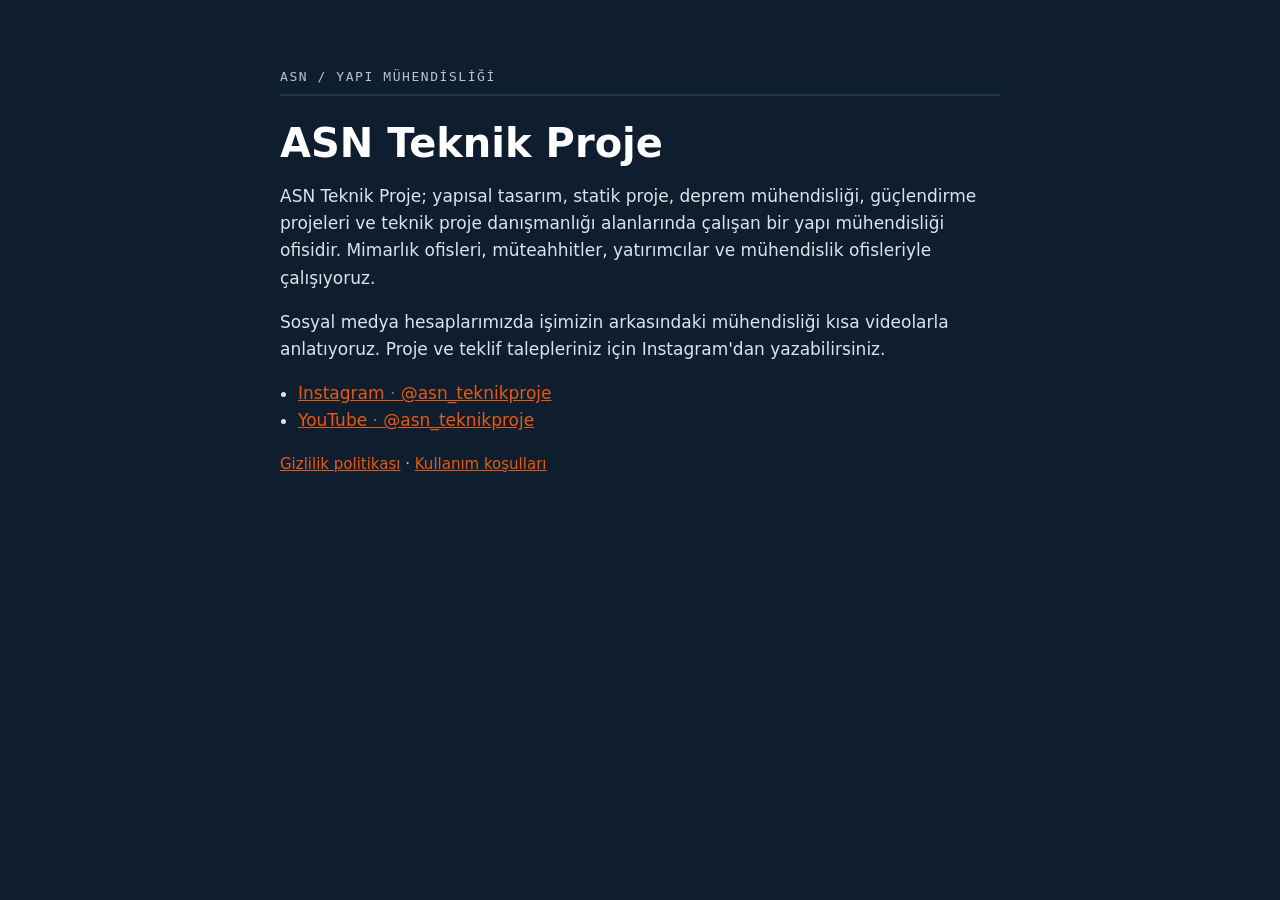
<file: index.html>
<!doctype html>
<html lang="tr">
<head>
<meta charset="utf-8">
<meta name="viewport" content="width=device-width, initial-scale=1">
<title>ASN Teknik Proje</title>
<meta name="description" content="ASN Teknik Proje — yapısal tasarım, statik proje, deprem mühendisliği, güçlendirme ve teknik proje danışmanlığı.">
<link rel="stylesheet" href="stil.css">
</head>
<body>
<main>
  <p class="ust">ASN / YAPI MÜHENDİSLİĞİ</p>
  <h1>ASN Teknik Proje</h1>
  <p>ASN Teknik Proje; yapısal tasarım, statik proje, deprem mühendisliği, güçlendirme projeleri ve teknik proje
  danışmanlığı alanlarında çalışan bir yapı mühendisliği ofisidir. Mimarlık ofisleri, müteahhitler, yatırımcılar ve
  mühendislik ofisleriyle çalışıyoruz.</p>
  <p>Sosyal medya hesaplarımızda işimizin arkasındaki mühendisliği kısa videolarla anlatıyoruz. Proje ve teklif
  talepleriniz için Instagram'dan yazabilirsiniz.</p>
  <ul class="baglantilar">
    <li><a href="https://www.instagram.com/asn_teknikproje/">Instagram · @asn_teknikproje</a></li>
    <li><a href="https://www.youtube.com/@asn_teknikproje">YouTube · @asn_teknikproje</a></li>
  </ul>
  <p class="alt"><a href="gizlilik.html">Gizlilik politikası</a> · <a href="kosullar.html">Kullanım koşulları</a></p>
</main>
</body>
</html>
</file>
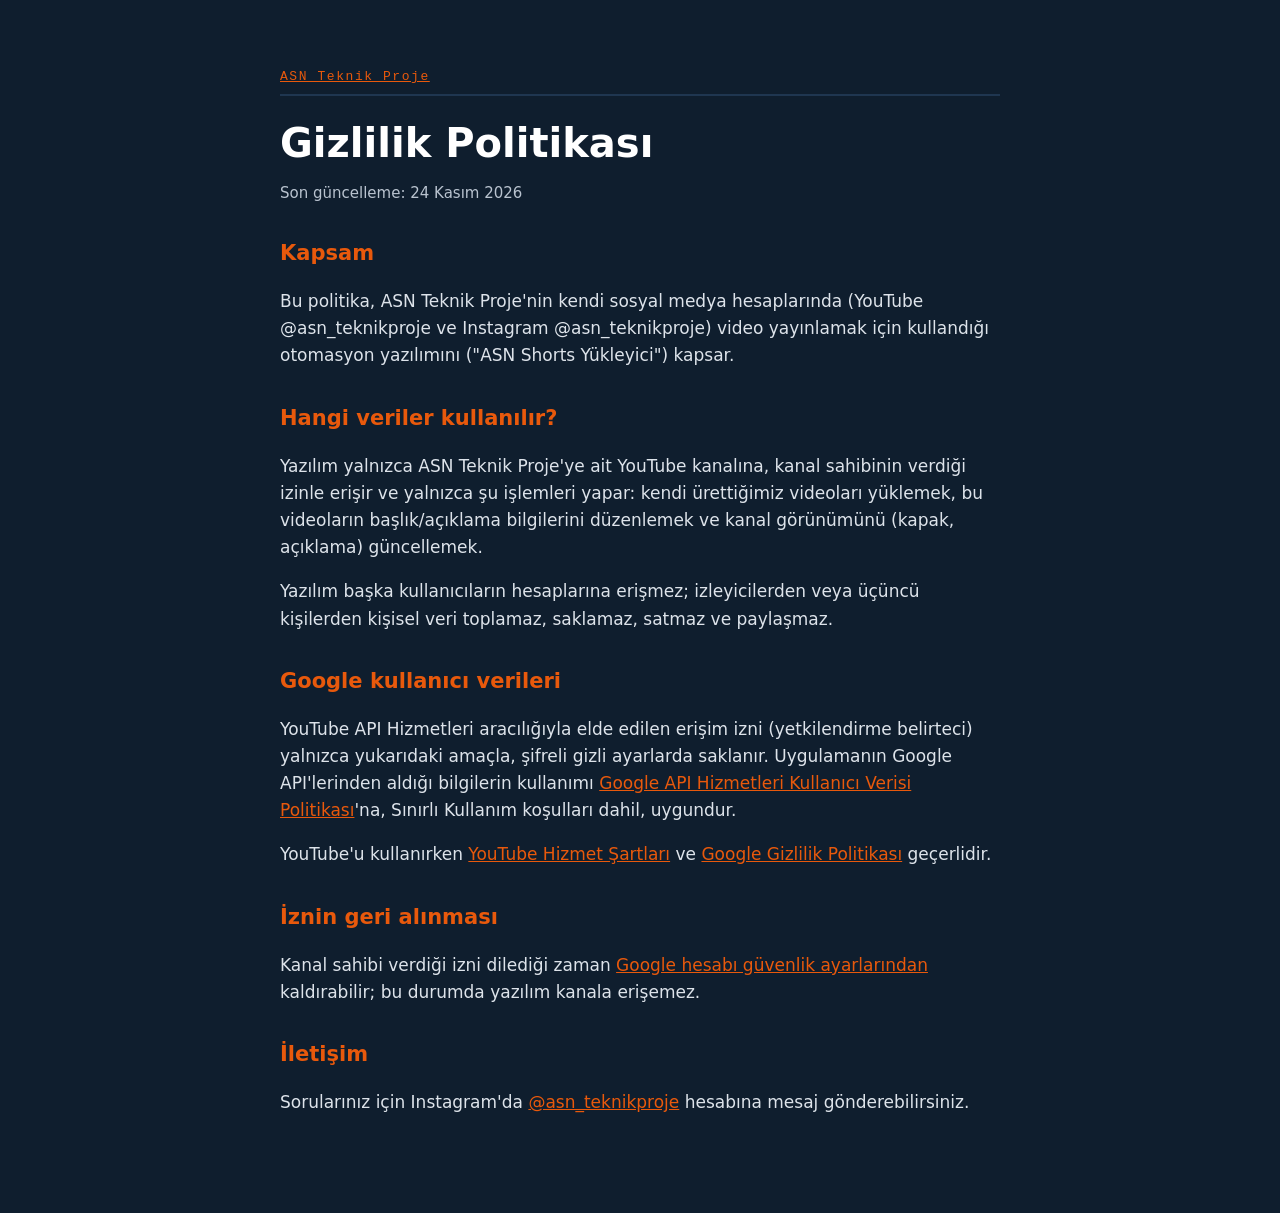
<file: gizlilik.html>
<!doctype html>
<html lang="tr">
<head>
<meta charset="utf-8">
<meta name="viewport" content="width=device-width, initial-scale=1">
<title>Gizlilik Politikası · ASN Teknik Proje</title>
<link rel="stylesheet" href="stil.css">
</head>
<body>
<main>
  <p class="ust"><a href="./">ASN Teknik Proje</a></p>
  <h1>Gizlilik Politikası</h1>
  <p class="tarih">Son güncelleme: 24 Kasım 2026</p>

  <h2>Kapsam</h2>
  <p>Bu politika, ASN Teknik Proje'nin kendi sosyal medya hesaplarında (YouTube @asn_teknikproje ve Instagram
  @asn_teknikproje) video yayınlamak için kullandığı otomasyon yazılımını ("ASN Shorts Yükleyici") kapsar.</p>

  <h2>Hangi veriler kullanılır?</h2>
  <p>Yazılım yalnızca ASN Teknik Proje'ye ait YouTube kanalına, kanal sahibinin verdiği izinle erişir ve yalnızca
  şu işlemleri yapar: kendi ürettiğimiz videoları yüklemek, bu videoların başlık/açıklama bilgilerini düzenlemek ve
  kanal görünümünü (kapak, açıklama) güncellemek.</p>
  <p>Yazılım başka kullanıcıların hesaplarına erişmez; izleyicilerden veya üçüncü kişilerden kişisel veri toplamaz,
  saklamaz, satmaz ve paylaşmaz.</p>

  <h2>Google kullanıcı verileri</h2>
  <p>YouTube API Hizmetleri aracılığıyla elde edilen erişim izni (yetkilendirme belirteci) yalnızca yukarıdaki
  amaçla, şifreli gizli ayarlarda saklanır. Uygulamanın Google API'lerinden aldığı bilgilerin kullanımı
  <a href="https://developers.google.com/terms/api-services-user-data-policy">Google API Hizmetleri Kullanıcı Verisi Politikası</a>'na,
  Sınırlı Kullanım koşulları dahil, uygundur.</p>
  <p>YouTube'u kullanırken <a href="https://www.youtube.com/t/terms">YouTube Hizmet Şartları</a> ve
  <a href="https://policies.google.com/privacy">Google Gizlilik Politikası</a> geçerlidir.</p>

  <h2>İznin geri alınması</h2>
  <p>Kanal sahibi verdiği izni dilediği zaman
  <a href="https://myaccount.google.com/permissions">Google hesabı güvenlik ayarlarından</a> kaldırabilir; bu durumda
  yazılım kanala erişemez.</p>

  <h2>İletişim</h2>
  <p>Sorularınız için Instagram'da <a href="https://www.instagram.com/asn_teknikproje/">@asn_teknikproje</a>
  hesabına mesaj gönderebilirsiniz.</p>
</main>
</body>
</html>
</file>
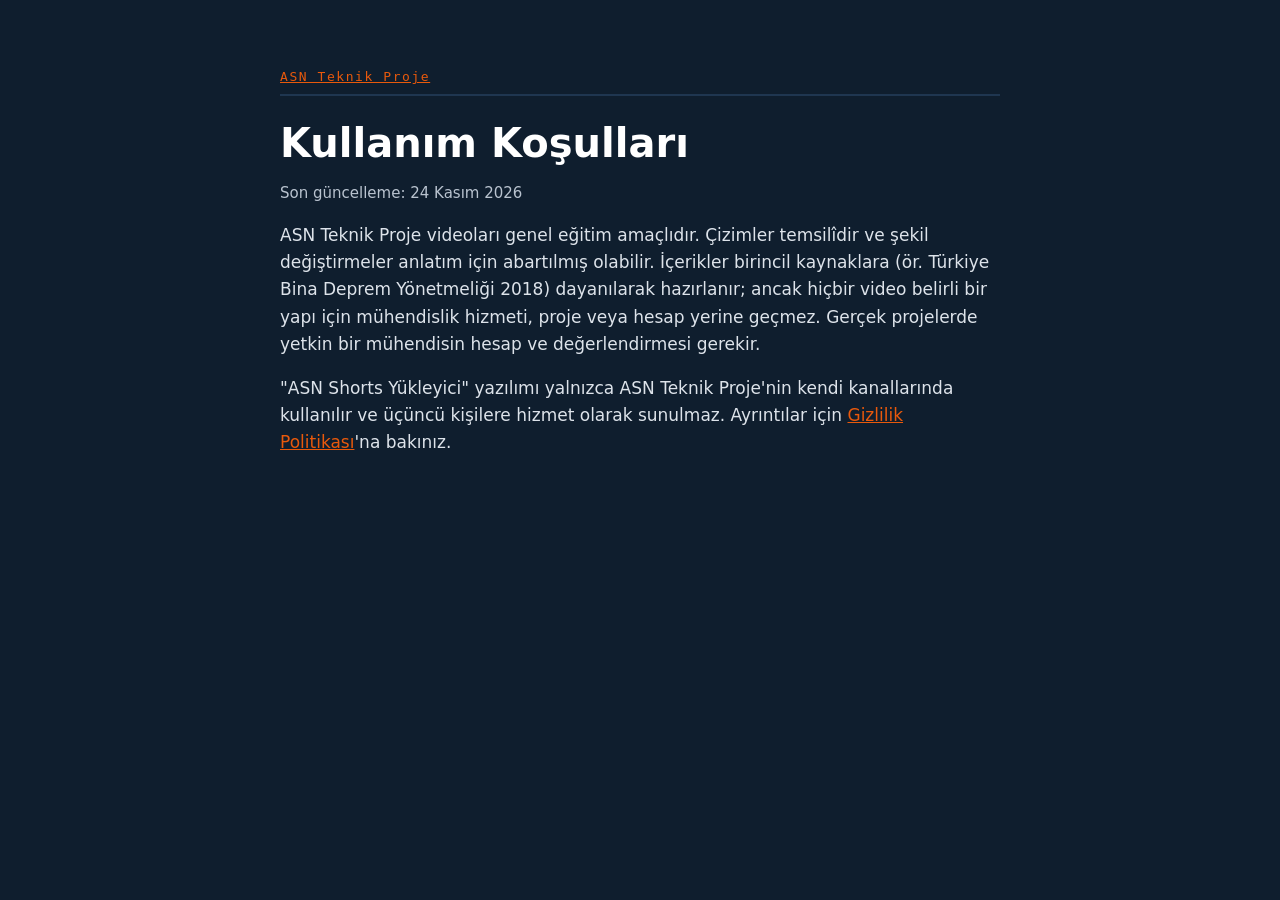
<file: kosullar.html>
<!doctype html>
<html lang="tr">
<head>
<meta charset="utf-8">
<meta name="viewport" content="width=device-width, initial-scale=1">
<title>Kullanım Koşulları · ASN Teknik Proje</title>
<link rel="stylesheet" href="stil.css">
</head>
<body>
<main>
  <p class="ust"><a href="./">ASN Teknik Proje</a></p>
  <h1>Kullanım Koşulları</h1>
  <p class="tarih">Son güncelleme: 24 Kasım 2026</p>
  <p>ASN Teknik Proje videoları genel eğitim amaçlıdır. Çizimler temsilîdir ve şekil değiştirmeler anlatım için
  abartılmış olabilir. İçerikler birincil kaynaklara (ör. Türkiye Bina Deprem Yönetmeliği 2018) dayanılarak
  hazırlanır; ancak hiçbir video belirli bir yapı için mühendislik hizmeti, proje veya hesap yerine geçmez.
  Gerçek projelerde yetkin bir mühendisin hesap ve değerlendirmesi gerekir.</p>
  <p>"ASN Shorts Yükleyici" yazılımı yalnızca ASN Teknik Proje'nin kendi kanallarında kullanılır ve üçüncü kişilere
  hizmet olarak sunulmaz. Ayrıntılar için <a href="gizlilik.html">Gizlilik Politikası</a>'na bakınız.</p>
</main>
</body>
</html>
</file>
<file: stil.css>
:root { color-scheme: dark; }
body { margin: 0; background: #0F1E2E; color: #FFFFFF; font: 17px/1.6 system-ui, -apple-system, "Segoe UI", Roboto, sans-serif; }
main { max-width: 720px; margin: 0 auto; padding: 56px 16px 80px; }
.ust { font: 13px ui-monospace, Consolas, monospace; letter-spacing: .12em; color: #B9C3CF; border-bottom: 2px solid #1F3650; padding-bottom: 10px; }
h1 { font-size: 40px; line-height: 1.15; margin: 24px 0 8px; }
h2 { font-size: 21px; margin-top: 32px; color: #E8590C; }
p, li { color: #DDE3EA; }
a { color: #E8590C; }
.tarih, .alt { color: #B9C3CF; font-size: 15px; }
.baglantilar { padding-left: 18px; }
</file>
